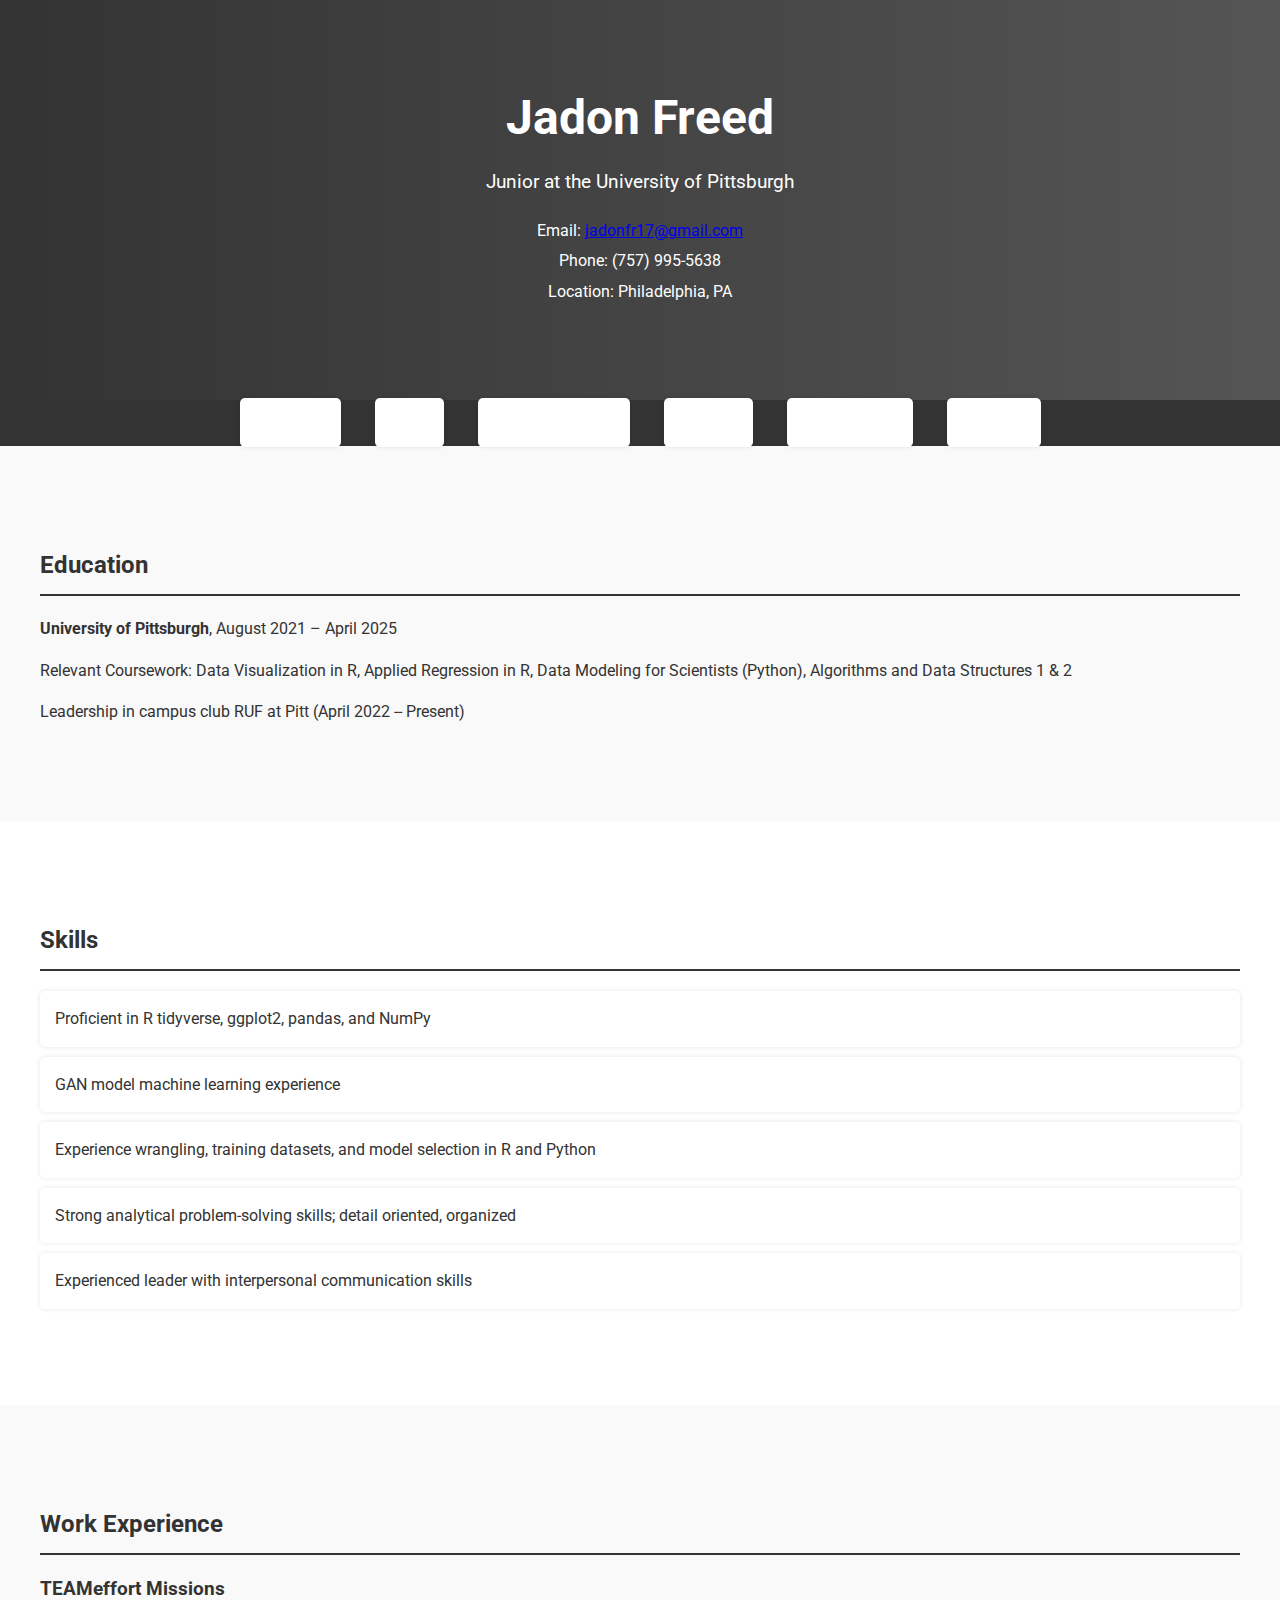
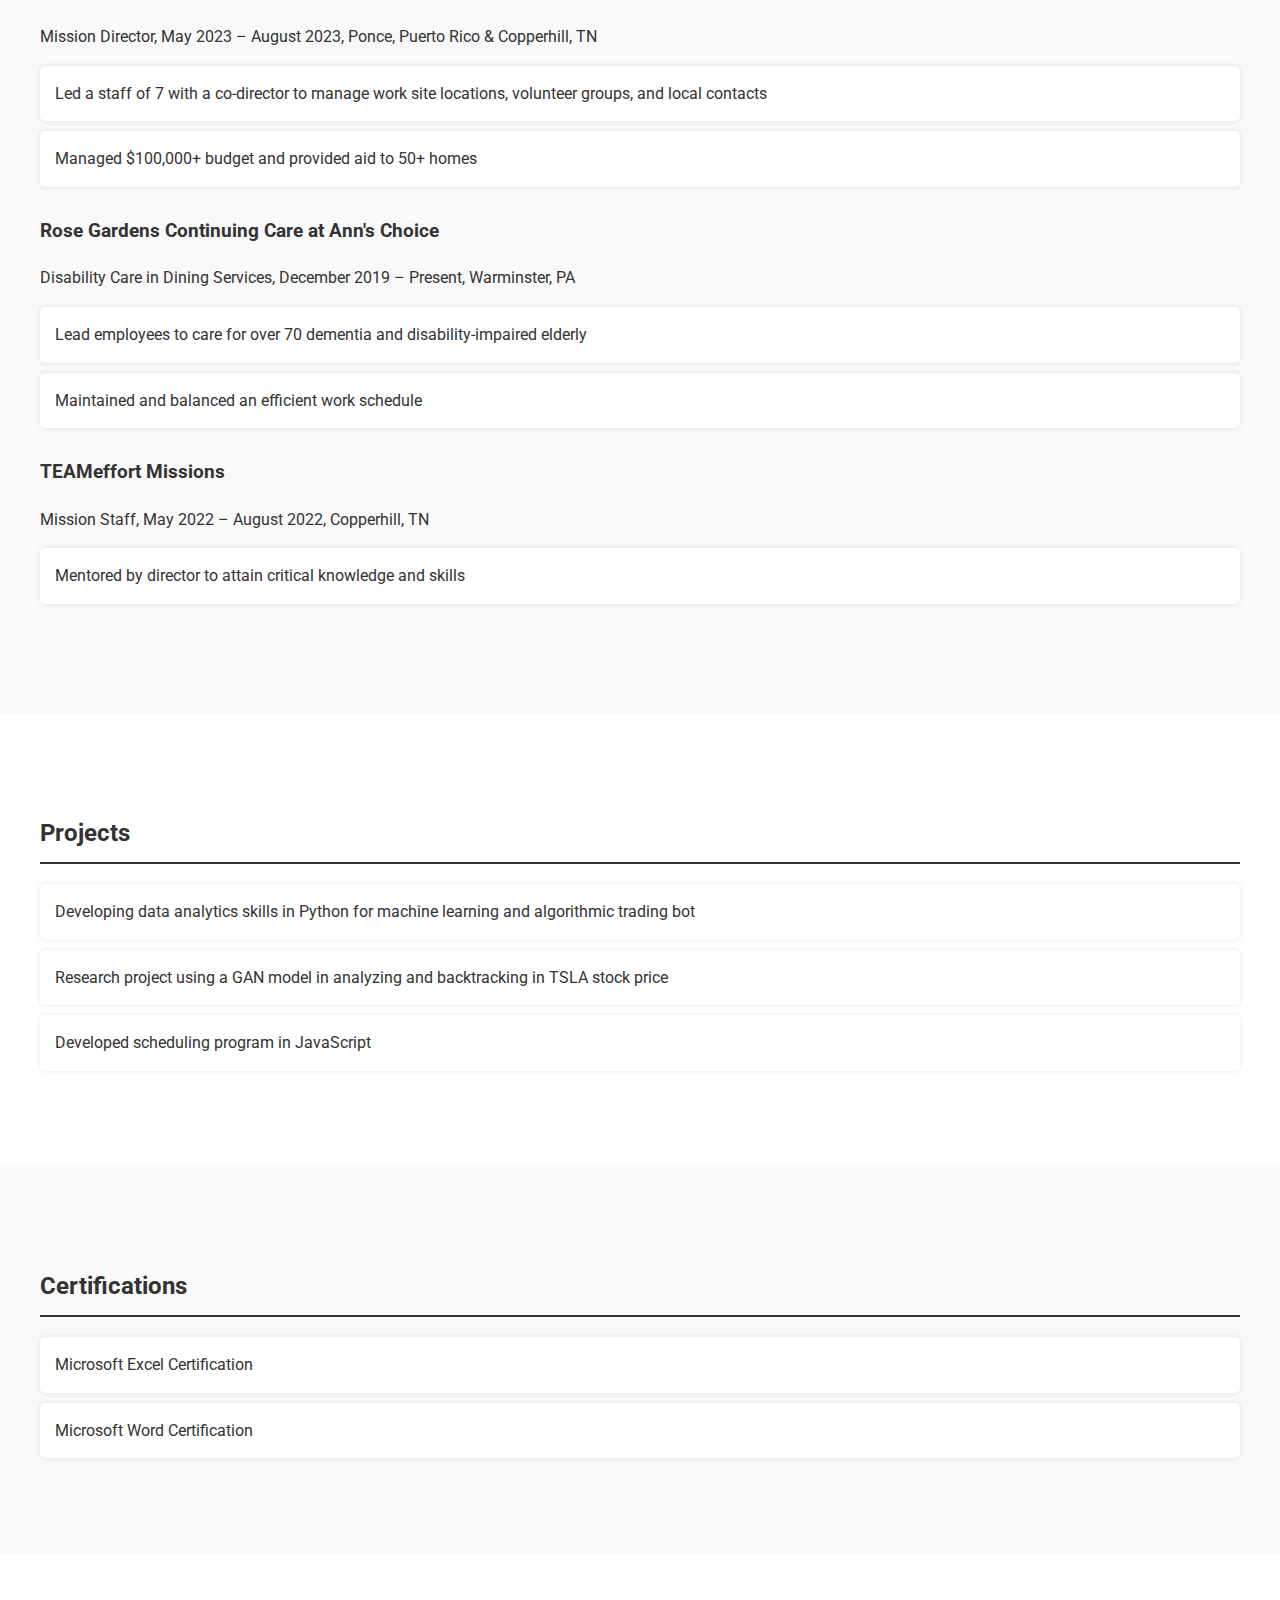
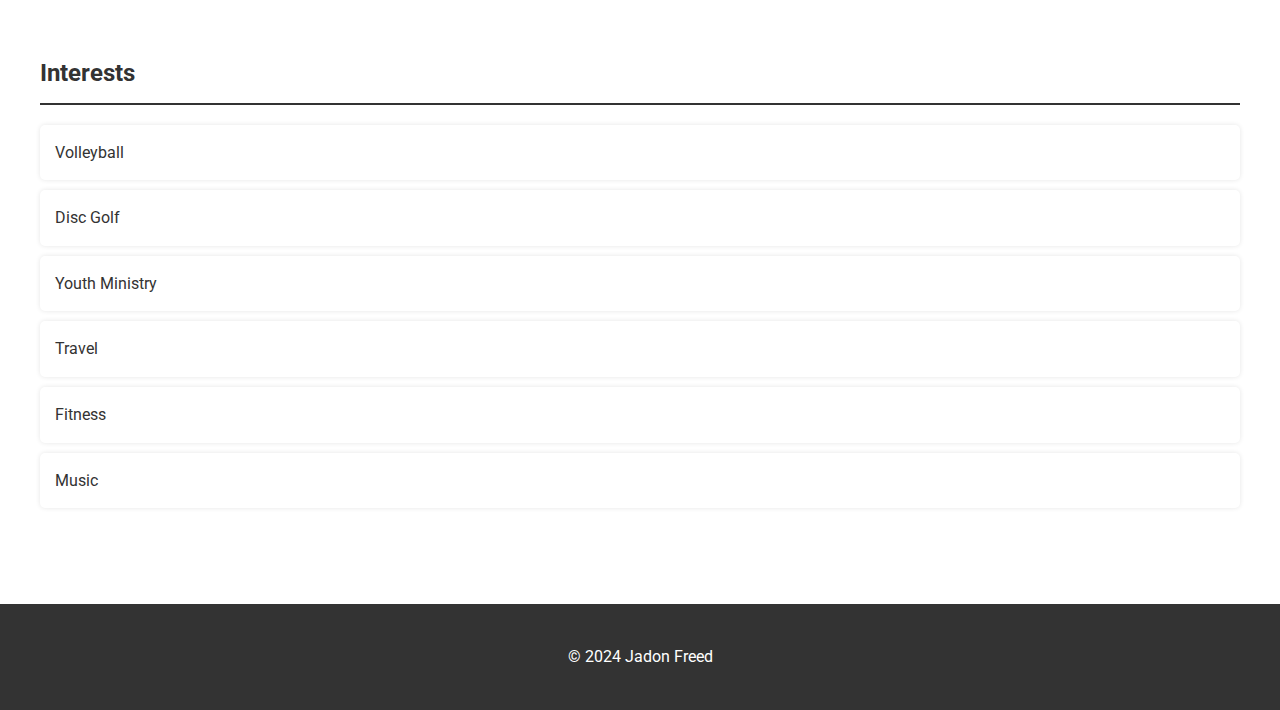
<file: index3.html>
<!DOCTYPE html>
<html lang="en">
<head>
    <meta charset="UTF-8">
    <meta name="viewport" content="width=device-width, initial-scale=1.0">
    <title>Jadon Freed - Personal Website</title>
    <link rel="stylesheet" href="styles.css">
    <link href="https://fonts.googleapis.com/css2?family=Roboto:wght@400;700&display=swap" rel="stylesheet">
</head>
<body>
    <header>
        <div class="container">
            <h1>Jadon Freed</h1>
            <p class="sub-title">Junior at the University of Pittsburgh</p>
            <p class="contact-info">
                <span>Email: <a href="mailto:jadonfr17@gmail.com">jadonfr17@gmail.com</a></span>
                <span>Phone: (757) 995-5638</span>
                <span>Location: Philadelphia, PA</span>
            </p>
        </div>
    </header>

    <nav>
        <ul>
            <li><a href="#education">Education</a></li>
            <li><a href="#skills">Skills</a></li>
            <li><a href="#work-experience">Work Experience</a></li>
            <li><a href="#projects">Projects</a></li>
            <li><a href="#certifications">Certifications</a></li>
            <li><a href="#interests">Interests</a></li>
        </ul>
    </nav>

    <main>
        <section id="education">
            <div class="container">
                <h2>Education</h2>
                <p><strong>University of Pittsburgh</strong>, August 2021 – April 2025</p>
                <p>Relevant Coursework: Data Visualization in R, Applied Regression in R, Data Modeling for Scientists (Python), Algorithms and Data Structures 1 & 2</p>
                <p>Leadership in campus club RUF at Pitt (April 2022 -- Present)</p>
            </div>
        </section>

        <section id="skills">
            <div class="container">
                <h2>Skills</h2>
                <ul>
                    <li>Proficient in R tidyverse, ggplot2, pandas, and NumPy</li>
                    <li>GAN model machine learning experience</li>
                    <li>Experience wrangling, training datasets, and model selection in R and Python</li>
                    <li>Strong analytical problem-solving skills; detail oriented, organized</li>
                    <li>Experienced leader with interpersonal communication skills</li>
                </ul>
            </div>
        </section>

        <section id="work-experience">
            <div class="container">
                <h2>Work Experience</h2>
                <div class="experience">
                    <h3>TEAMeffort Missions</h3>
                    <p>Mission Director, May 2023 – August 2023, Ponce, Puerto Rico & Copperhill, TN</p>
                    <ul>
                        <li>Led a staff of 7 with a co-director to manage work site locations, volunteer groups, and local contacts</li>
                        <li>Managed $100,000+ budget and provided aid to 50+ homes</li>
                    </ul>
                </div>
                <div class="experience">
                    <h3>Rose Gardens Continuing Care at Ann's Choice</h3>
                    <p>Disability Care in Dining Services, December 2019 – Present, Warminster, PA</p>
                    <ul>
                        <li>Lead employees to care for over 70 dementia and disability-impaired elderly</li>
                        <li>Maintained and balanced an efficient work schedule</li>
                    </ul>
                </div>
                <div class="experience">
                    <h3>TEAMeffort Missions</h3>
                    <p>Mission Staff, May 2022 – August 2022, Copperhill, TN</p>
                    <ul>
                        <li>Mentored by director to attain critical knowledge and skills</li>
                    </ul>
                </div>
            </div>
        </section>

        <section id="projects">
            <div class="container">
                <h2>Projects</h2>
                <ul>
                    <li>Developing data analytics skills in Python for machine learning and algorithmic trading bot</li>
                    <li>Research project using a GAN model in analyzing and backtracking in TSLA stock price</li>
                    <li>Developed scheduling program in JavaScript</li>
                </ul>
            </div>
        </section>

        <section id="certifications">
            <div class="container">
                <h2>Certifications</h2>
                <ul>
                    <li>Microsoft Excel Certification</li>
                    <li>Microsoft Word Certification</li>
                </ul>
            </div>
        </section>

        <section id="interests">
            <div class="container">
                <h2>Interests</h2>
                <ul>
                    <li>Volleyball</li>
                    <li>Disc Golf</li>
                    <li>Youth Ministry</li>
                    <li>Travel</li>
                    <li>Fitness</li>
                    <li>Music</li>
                </ul>
            </div>
        </section>
    </main>

    <footer>
        <div class="container">
            <p>&copy; 2024 Jadon Freed</p>
        </div>
    </footer>
</body>
</html>
</file>
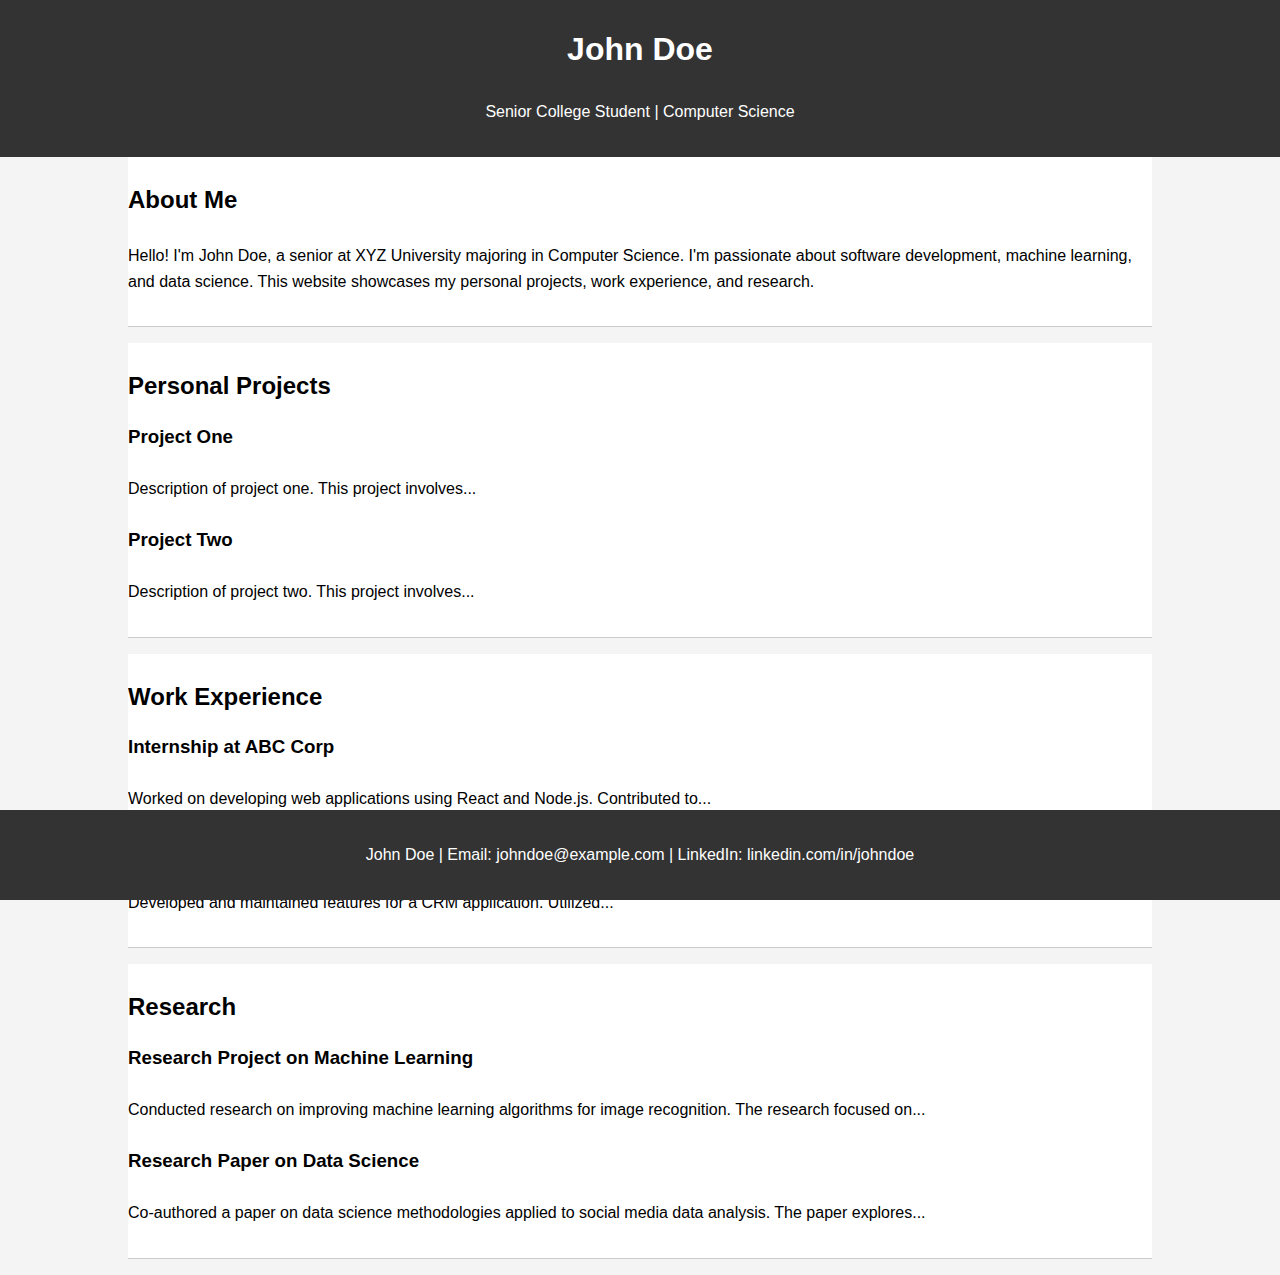
<file: indexOG.html>
<!DOCTYPE html>
<html lang="en">
<head>
    <meta charset="UTF-8">
    <meta name="viewport" content="width=device-width, initial-scale=1.0">
    <title>Personal Website</title>
    <style>
        body {
            font-family: Arial, sans-serif;
            line-height: 1.6;
            margin: 0;
            padding: 0;
            background-color: #f4f4f4;
        }
        header {
            background: #333;
            color: #fff;
            padding: 1rem 0;
            text-align: center;
        }
        .container {
            width: 80%;
            margin: auto;
            overflow: hidden;
        }
        section {
            padding: 1rem 0;
            border-bottom: 1px solid #ccc;
            background: #fff;
            margin-bottom: 1rem;
        }
        h1, h2, h3 {
            margin: 0;
            padding: 0.5rem 0;
        }
        ul {
            list-style: none;
            padding: 0;
        }
        li {
            padding: 0.5rem 0;
        }
        footer {
            text-align: center;
            padding: 1rem 0;
            background: #333;
            color: #fff;
            position: fixed;
            width: 100%;
            bottom: 0;
        }
        .project, .experience, .research {
            margin-bottom: 1rem;
        }
    </style>
</head>
<body>
    <header>
        <h1>John Doe</h1>
        <p>Senior College Student | Computer Science</p>
    </header>
    <div class="container">
        <section id="about">
            <h2>About Me</h2>
            <p>Hello! I'm John Doe, a senior at XYZ University majoring in Computer Science. I'm passionate about software development, machine learning, and data science. This website showcases my personal projects, work experience, and research.</p>
        </section>
        <section id="projects">
            <h2>Personal Projects</h2>
            <div class="project">
                <h3>Project One</h3>
                <p>Description of project one. This project involves...</p>
            </div>
            <div class="project">
                <h3>Project Two</h3>
                <p>Description of project two. This project involves...</p>
            </div>
        </section>
        <section id="experience">
            <h2>Work Experience</h2>
            <div class="experience">
                <h3>Internship at ABC Corp</h3>
                <p>Worked on developing web applications using React and Node.js. Contributed to...</p>
            </div>
            <div class="experience">
                <h3>Part-time Developer at XYZ Solutions</h3>
                <p>Developed and maintained features for a CRM application. Utilized...</p>
            </div>
        </section>
        <section id="research">
            <h2>Research</h2>
            <div class="research">
                <h3>Research Project on Machine Learning</h3>
                <p>Conducted research on improving machine learning algorithms for image recognition. The research focused on...</p>
            </div>
            <div class="research">
                <h3>Research Paper on Data Science</h3>
                <p>Co-authored a paper on data science methodologies applied to social media data analysis. The paper explores...</p>
            </div>
        </section>
    </div>
    <footer>
        <p>John Doe | Email: johndoe@example.com | LinkedIn: linkedin.com/in/johndoe</p>
    </footer>
</body>
</html>
</file>
<file: styles.css>
/* Global Styles */
body {
    font-family: 'Roboto', sans-serif;
    margin: 0;
    padding: 0;
    background-color: #f4f4f4;
    color: #333;
    line-height: 1.6;
}

.container {
    max-width: 1200px;
    margin: 0 auto;
    padding: 20px;
}

/* Header Styles */
header {
    background: linear-gradient(to right, #333, #555);
    color: #fff;
    padding: 60px 0;
    text-align: center;
}

header h1 {
    margin: 0;
    font-size: 3rem;
    transition: color 0.3s ease-in-out;
}

header h1:hover {
    color: #ff6347;
}

header .sub-title {
    font-size: 1.2rem;
    margin-top: 10px;
}

header .contact-info {
    margin-top: 20px;
}

header .contact-info span {
    display: block;
    margin: 5px 0;
}

/* Navigation Styles */
nav {
    background: #333;
    color: #fff;
    padding: 10px 0;
    text-align: center;
}

nav ul {
    list-style: none;
    margin: 0;
    padding: 0;
}

nav ul li {
    display: inline;
    margin: 0 15px;
}

nav ul li a {
    color: #fff;
    text-decoration: none;
    font-weight: bold;
    transition: color 0.3s ease-in-out;
}

nav ul li a:hover {
    color: #ff6347;
}

/* Section Styles */
section {
    padding: 60px 0;
    transition: background-color 0.3s ease-in-out;
}

section:nth-child(even) {
    background-color: #fff;
}

section:nth-child(odd) {
    background-color: #f9f9f9;
}

section h2 {
    color: #333;
    border-bottom: 2px solid #333;
    padding-bottom: 10px;
    transition: color 0.3s ease-in-out;
}

section h2:hover {
    color: #ff6347;
}

ul {
    list-style-type: none;
    padding: 0;
}

ul li {
    background: #fff;
    margin: 10px 0;
    padding: 15px;
    border-radius: 5px;
    box-shadow: 0 0 5px rgba(0, 0, 0, 0.1);
    transition: transform 0.3s ease-in-out;
}

ul li:hover {
    transform: translateY(-5px);
}

.experience {
    margin-bottom: 30px;
}

/* Footer Styles */
footer {
    text-align: center;
    padding: 20px 0;
    background: #333;
    color: #fff;
    position: relative;
    width: 100%;
}

footer p {
    margin: 0;
}
</file>
